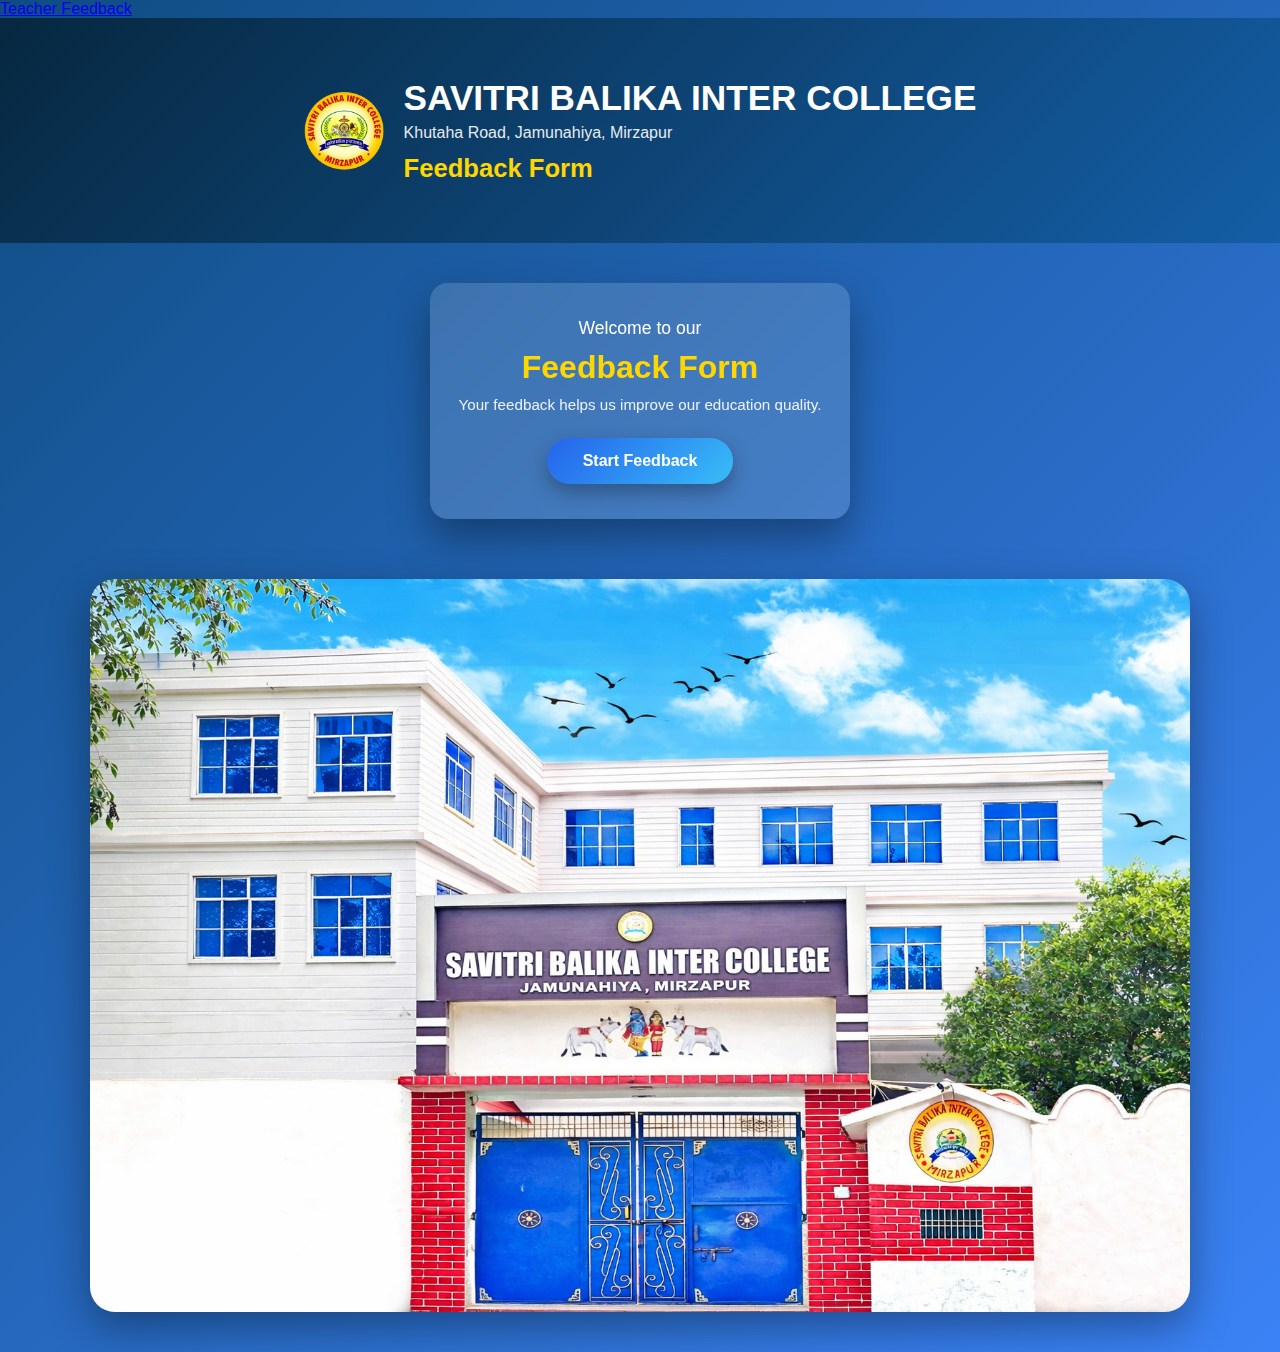
<file: index.html>
<!DOCTYPE html>
<html lang="en">
<head>
  <meta charset="UTF-8" />
  <meta name="viewport" content="width=device-width, initial-scale=1.0" />
  <title>School Feedback</title>
  
  <a href="./teacher-feedback/feedback.html">Teacher Feedback</a>
<link rel="stylesheet" href="style.css" />
</head>
<body>

  <!-- Header Section -->
  <header class="header">
  <div class="header-content">
    <img src="images/school-logo.png" alt="School Logo" class="logo" />

    <div class="header-text">
      <h1>SAVITRI BALIKA INTER COLLEGE</h1>
      <p>Khutaha Road, Jamunahiya, Mirzapur</p>
      <h2>Feedback Form</h2>
    </div>
  </div>
</header>

  <!-- Feedback Section -->
  <section class="feedback-section">
    <div class="feedback-card">
      <h3>Welcome to our</h3>
      <h1>Feedback Form</h1>
      <p>Your feedback helps us improve our education quality.</p>

      <a href="feedback.html">
  <button class="feedback-btn">Start Feedback</button>
</a>

    </div>
  </section>
  <!-- Building Image Section -->
  <section class="building-section">
    <img src="images/school-building.jpg" alt="School Building" />
  </section>


</body>
</html>
</file>
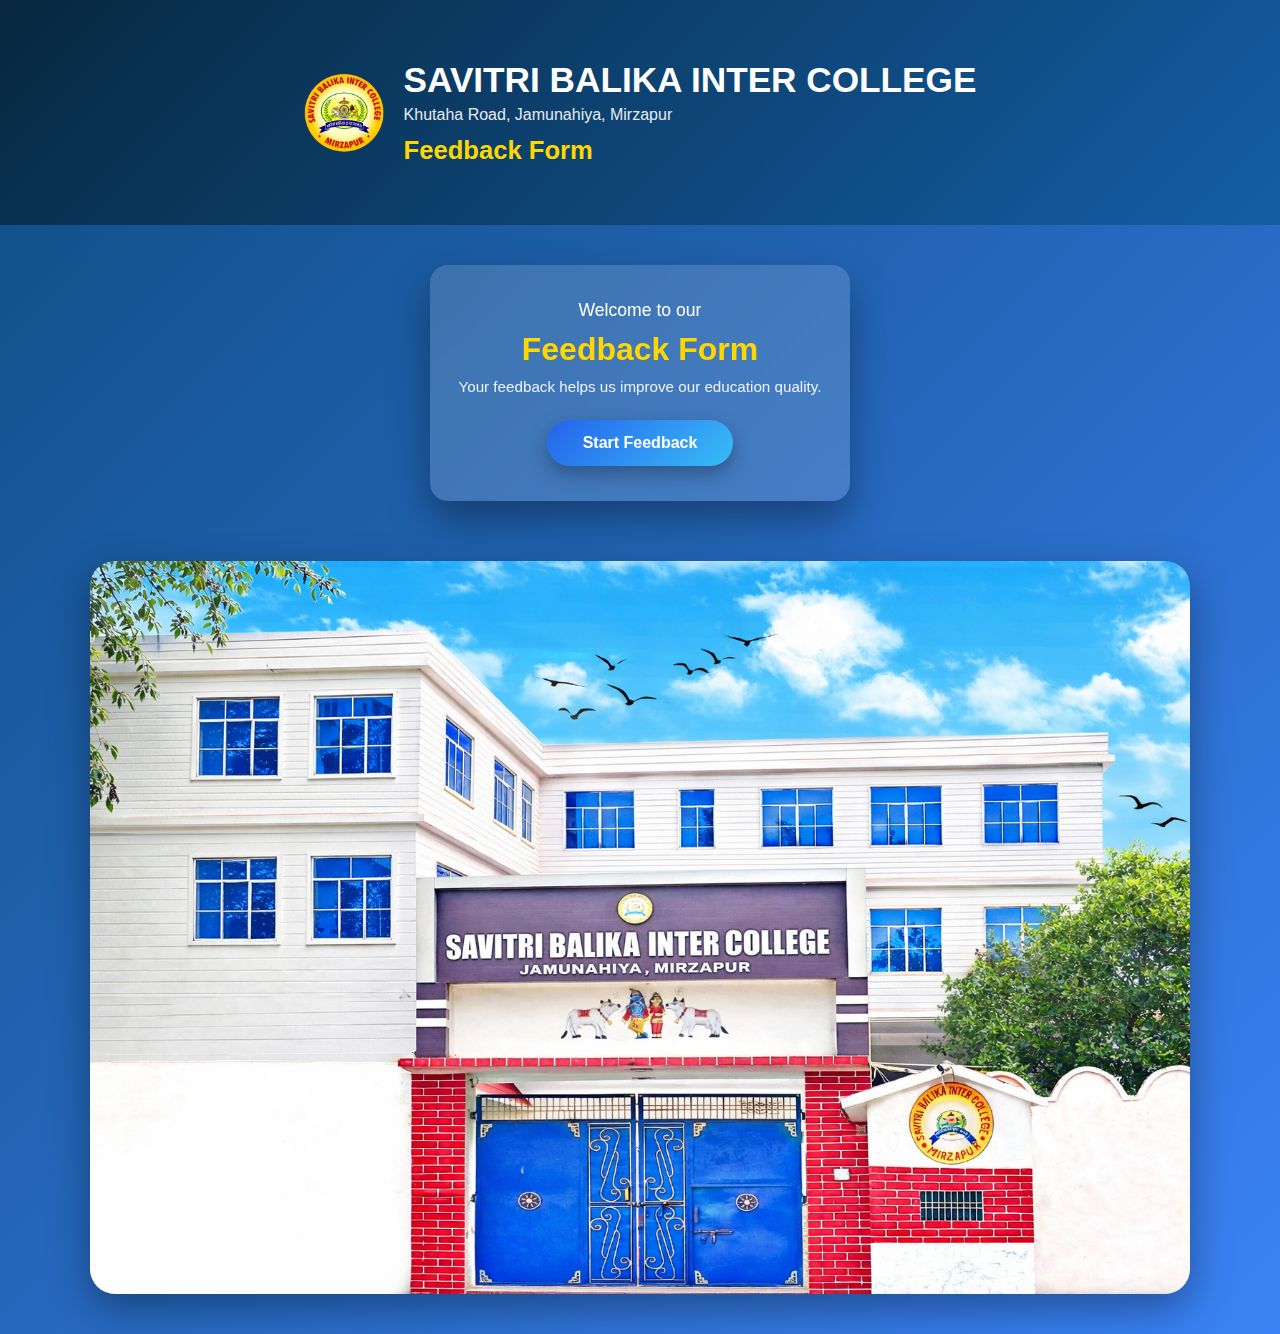
<file: teacher-feedback/index.html>
<!DOCTYPE html>
<html lang="en">
<head>
  <meta charset="UTF-8" />
  <meta name="viewport" content="width=device-width, initial-scale=1.0" />
  <title>School Feedback</title>
  <link rel="stylesheet" href="style.css" />
</head>
<body>

  <!-- Header Section -->
  <header class="header">
  <div class="header-content">
    <img src="images/school-logo.png" alt="School Logo" class="logo" />

    <div class="header-text">
      <h1>SAVITRI BALIKA INTER COLLEGE</h1>
      <p>Khutaha Road, Jamunahiya, Mirzapur</p>
      <h2>Feedback Form</h2>
    </div>
  </div>
</header>

  <!-- Feedback Section -->
  <section class="feedback-section">
    <div class="feedback-card">
      <h3>Welcome to our</h3>
      <h1>Feedback Form</h1>
      <p>Your feedback helps us improve our education quality.</p>

      <a href="feedback.html">
  <button class="feedback-btn">Start Feedback</button>
</a>

    </div>
  </section>
  <!-- Building Image Section -->
  <section class="building-section">
    <img src="images/school-building.jpg" alt="School Building" />
  </section>


</body>
</html>
</file>
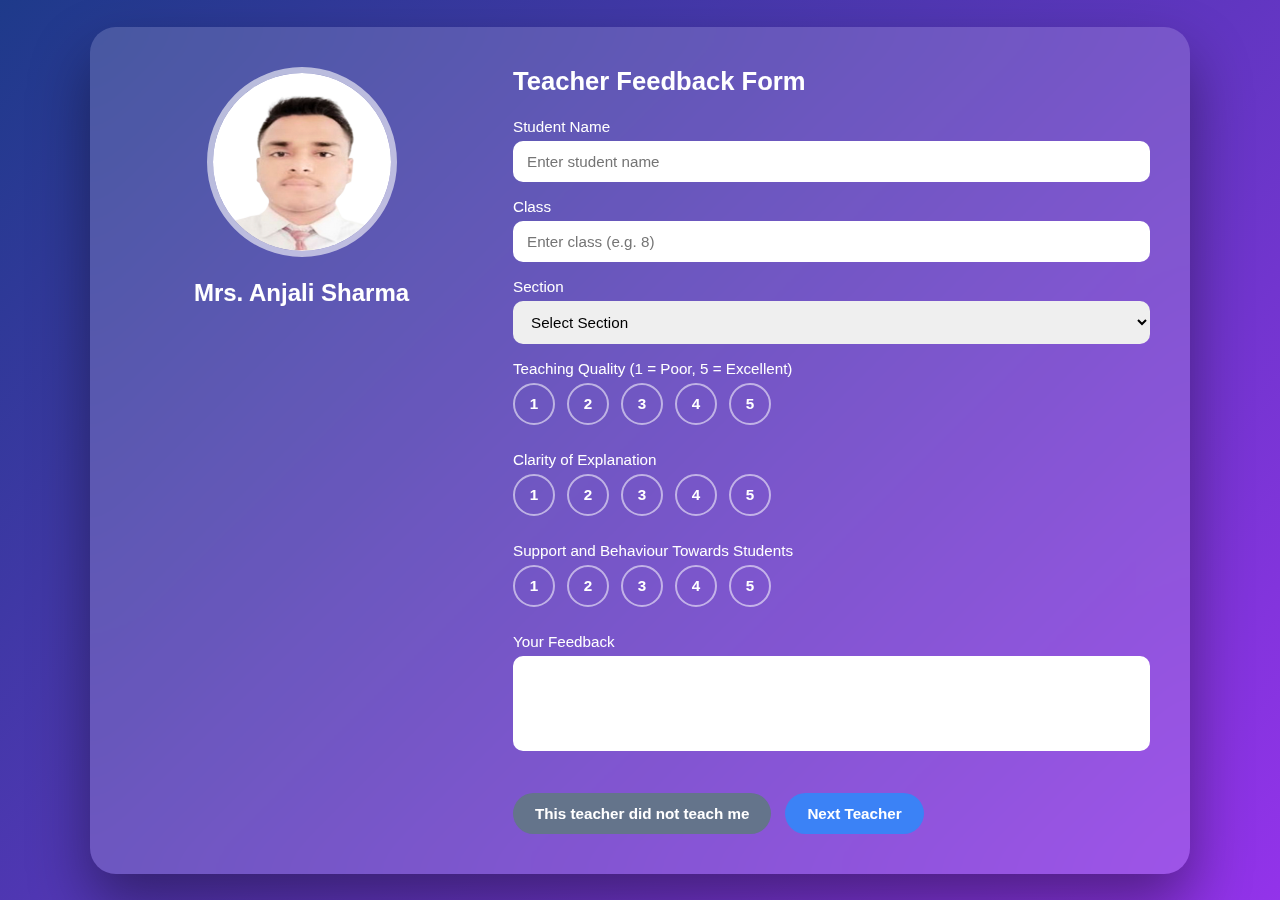
<file: teacher-feedback/feedback.html>
<!DOCTYPE html>
<html lang="en">
<head>
  <meta charset="UTF-8" />
  <meta name="viewport" content="width=device-width, initial-scale=1.0"/>
  <title>Teacher Feedback</title>
  <link rel="stylesheet" href="feedback.css"/>
</head>
<body>

<div class="container">

  <div class="glass-card">

    <!-- LEFT : Teacher Profile -->
    <div class="teacher-profile">
      <img id="teacherPhoto" src="" alt="Teacher Photo"/>
      <h2 id="teacherName">Teacher Name</h2>
    </div>

    <!-- RIGHT : Feedback Form -->
    <form id="feedbackForm" class="form-area">

      <h2 class="form-title">Teacher Feedback Form</h2>

      <!-- Student Name -->
      <label for="studentName">Student Name</label>
      <input 
        type="text" 
        id="studentName" 
        name="studentName" 
        placeholder="Enter student name" 
        required 
      />

      <!-- Class & Section -->
<label for="studentClass">Class</label>
<input
  type="text"
  id="studentClass"
  name="studentClass"
  placeholder="Enter class (e.g. 8)"
  required
/>

<label for="studentSection">Section</label>
<select
  id="studentSection"
  name="studentSection"
  required
>
  <option value="">Select Section</option>
  <option value="A">A</option>
  <option value="B">B</option>
  <option value="C">C</option>
</select>


      <!-- Teaching Quality Rating -->
      <label>Teaching Quality (1 = Poor, 5 = Excellent)</label>
      <div class="number-rating">
        <label><input type="radio" name="rating" value="1" required /><span>1</span></label>
        <label><input type="radio" name="rating" value="2" /><span>2</span></label>
        <label><input type="radio" name="rating" value="3" /><span>3</span></label>
        <label><input type="radio" name="rating" value="4" /><span>4</span></label>
        <label><input type="radio" name="rating" value="5" /><span>5</span></label>
      </div>

    <label>Clarity of Explanation</label>
<div class="number-rating">
  <label><input type="radio" name="clarity" value="1" required /><span>1</span></label>
  <label><input type="radio" name="clarity" value="2" /><span>2</span></label>
  <label><input type="radio" name="clarity" value="3" /><span>3</span></label>
  <label><input type="radio" name="clarity" value="4" /><span>4</span></label>
  <label><input type="radio" name="clarity" value="5" /><span>5</span></label>
</div>

<label>Support and Behaviour Towards Students</label>
<div class="number-rating">
  <label><input type="radio" name="behaviour" value="1" required /><span>1</span></label>
  <label><input type="radio" name="behaviour" value="2" /><span>2</span></label>
  <label><input type="radio" name="behaviour" value="3" /><span>3</span></label>
  <label><input type="radio" name="behaviour" value="4" /><span>4</span></label>
  <label><input type="radio" name="behaviour" value="5" /><span>5</span></label>
</div>


      <!-- Comments -->
      <label for="comments">Your Feedback</label>
      <textarea 
        id="comments" 
        name="comments" 
        placeholder="Write your feedback here..."
        rows="4">
      </textarea>

      <!-- Buttons -->
      <div class="btn-group">
        <button type="button" class="secondary" id="skipTeacherBtn">
  This teacher did not teach me
</button>


        <button type="button" id="nextBtn">
          Next Teacher
        </button>

        <button type="submit" id="submitBtn" style="display:none;">
          Submit Feedback
        </button>
      </div>

    </form>

  </div>
</div>

<script src="feedback.js"></script>
</body>
</html>
</file>
<file: style.css>
* {
  margin: 0;
  padding: 0;
  box-sizing: border-box;
  font-family: "Poppins", sans-serif;
}

body {
  background: linear-gradient(135deg, #0f4c81, #3b82f6);
  min-height: 100vh;
}

/* ===== HEADER ===== */
.header {
  background: linear-gradient(
      rgba(0, 0, 0, 0.35),
      rgba(0, 0, 0, 0.35)
    ),
    linear-gradient(135deg, #0a3d62, #1e90ff);
  color: white;
  text-align: center;
  padding: 60px 20px;
}

.header h1 {
  font-size: 2.2rem;
  font-weight: 700;
}

.header p {
  margin-top: 8px;
  font-size: 1rem;
  opacity: 0.9;
}

.header h2 {
  margin-top: 15px;
  font-size: 1.6rem;
  color: #ffd700;
}

/* ===== FEEDBACK SECTION ===== */
.feedback-section {
  display: flex;
  justify-content: center;
  align-items: center;
  padding: 50px 20px;
}

.feedback-card {
  width: 100%;
  max-width: 420px;
  padding: 40px 25px;
  text-align: center;
  border-radius: 18px;

  background: rgba(255, 255, 255, 0.15);
  backdrop-filter: blur(15px);
  -webkit-backdrop-filter: blur(15px);

  box-shadow: 0 20px 40px rgba(0, 0, 0, 0.3);
  color: white;
}

.feedback-card h3 {
  font-weight: 400;
  font-size: 1.1rem;
}

.feedback-card h1 {
  margin: 10px 0;
  font-size: 2rem;
  color: #ffd700;
}

.feedback-card p {
  font-size: 0.95rem;
  opacity: 0.9;
  margin-bottom: 30px;
}

/* ===== BUTTON ===== */
.feedback-btn {
  padding: 14px 35px;
  font-size: 1rem;
  font-weight: 600;
  border: none;
  border-radius: 30px;
  cursor: pointer;
  color: white;

  background: linear-gradient(135deg, #2563eb, #38bdf8);
  box-shadow: 0 8px 20px rgba(0, 0, 0, 0.3);
  transition: 0.3s ease;
}

.feedback-btn:hover {
  transform: translateY(-3px);
  box-shadow: 0 12px 25px rgba(0, 0, 0, 0.4);
}

/* ===== RESPONSIVE ===== */
@media (max-width: 480px) {
  .header h1 {
    font-size: 1.6rem;
  }

  .header h2 {
    font-size: 1.3rem;
  }

  .feedback-card h1 {
    font-size: 1.6rem;
  }
}

* {
  margin: 0;
  padding: 0;
  box-sizing: border-box;
  font-family: "Poppins", sans-serif;
}

body {
  background: linear-gradient(135deg, #0f4c81, #3b82f6);
}

/* ===== HEADER ===== */
.header {
  text-align: center;
  color: white;
  padding: 60px 20px;
  background: linear-gradient(
    rgba(0, 0, 0, 0.35),
    rgba(0, 0, 0, 0.35)
  ), linear-gradient(135deg, #0a3d62, #1e90ff);
}

.header h1 {
  font-size: 2.2rem;
  font-weight: 700;
}

.header p {
  margin-top: 6px;
  font-size: 1rem;
}

.header h2 {
  margin-top: 12px;
  font-size: 1.6rem;
  color: #ffd700;
}

/* ===== FEEDBACK CARD ===== */
.feedback-section {
  display: flex;
  justify-content: center;
  padding: 40px 20px;
}

.feedback-card {
  max-width: 420px;
  width: 100%;
  padding: 35px 25px;
  text-align: center;
  border-radius: 18px;
  background: rgba(255, 255, 255, 0.15);
  backdrop-filter: blur(14px);
  color: white;
  box-shadow: 0 20px 40px rgba(0, 0, 0, 0.35);
}

.feedback-card h3 {
  font-weight: 400;
}

.feedback-card h1 {
  margin: 10px 0;
  color: #ffd700;
}

.feedback-card p {
  font-size: 0.95rem;
  margin-bottom: 25px;
}

/* ===== BUTTON ===== */
.feedback-btn {
  padding: 14px 36px;
  border-radius: 30px;
  border: none;
  font-size: 1rem;
  font-weight: 600;
  cursor: pointer;
  color: white;
  background: linear-gradient(135deg, #2563eb, #38bdf8);
  transition: 0.3s ease;
}

.feedback-btn:hover {
  transform: translateY(-3px);
}

/* ===== BUILDING IMAGE ===== */
.building-section {
  margin-top: 20px;
  padding: 0 15px 40px;
}

.building-section img {
  width: 100%;
  max-width: 1100px;
  margin: auto;
  display: block;
  border-radius: 25px;
  box-shadow: 0 15px 40px rgba(0, 0, 0, 0.35);
}

/* ===== RESPONSIVE ===== */
@media (max-width: 480px) {
  .header h1 {
    font-size: 1.6rem;
  }

  .feedback-card h1 {
    font-size: 1.5rem;
  }

  .building-section img {
    border-radius: 16px;
  }
}

/* ===== HEADER WITH LOGO ===== */
.header-content {
  max-width: 1100px;
  margin: auto;
  display: flex;
  align-items: center;
  justify-content: center;
  gap: 20px;
}

.logo {
  width: 80px;
  height: auto;
}

/* text alignment */
.header-text {
  text-align: left;
}

/* mobile responsive */
@media (max-width: 600px) {
  .header-content {
    flex-direction: column;
    text-align: center;
  }

  .header-text {
    text-align: center;
  }

  .logo {
    width: 70px;
  }
}
</file>
<file: teacher-feedback/style.css>
* {
  margin: 0;
  padding: 0;
  box-sizing: border-box;
  font-family: "Poppins", sans-serif;
}

body {
  background: linear-gradient(135deg, #0f4c81, #3b82f6);
  min-height: 100vh;
}

/* ===== HEADER ===== */
.header {
  background: linear-gradient(
      rgba(0, 0, 0, 0.35),
      rgba(0, 0, 0, 0.35)
    ),
    linear-gradient(135deg, #0a3d62, #1e90ff);
  color: white;
  text-align: center;
  padding: 60px 20px;
}

.header h1 {
  font-size: 2.2rem;
  font-weight: 700;
}

.header p {
  margin-top: 8px;
  font-size: 1rem;
  opacity: 0.9;
}

.header h2 {
  margin-top: 15px;
  font-size: 1.6rem;
  color: #ffd700;
}

/* ===== FEEDBACK SECTION ===== */
.feedback-section {
  display: flex;
  justify-content: center;
  align-items: center;
  padding: 50px 20px;
}

.feedback-card {
  width: 100%;
  max-width: 420px;
  padding: 40px 25px;
  text-align: center;
  border-radius: 18px;

  background: rgba(255, 255, 255, 0.15);
  backdrop-filter: blur(15px);
  -webkit-backdrop-filter: blur(15px);

  box-shadow: 0 20px 40px rgba(0, 0, 0, 0.3);
  color: white;
}

.feedback-card h3 {
  font-weight: 400;
  font-size: 1.1rem;
}

.feedback-card h1 {
  margin: 10px 0;
  font-size: 2rem;
  color: #ffd700;
}

.feedback-card p {
  font-size: 0.95rem;
  opacity: 0.9;
  margin-bottom: 30px;
}

/* ===== BUTTON ===== */
.feedback-btn {
  padding: 14px 35px;
  font-size: 1rem;
  font-weight: 600;
  border: none;
  border-radius: 30px;
  cursor: pointer;
  color: white;

  background: linear-gradient(135deg, #2563eb, #38bdf8);
  box-shadow: 0 8px 20px rgba(0, 0, 0, 0.3);
  transition: 0.3s ease;
}

.feedback-btn:hover {
  transform: translateY(-3px);
  box-shadow: 0 12px 25px rgba(0, 0, 0, 0.4);
}

/* ===== RESPONSIVE ===== */
@media (max-width: 480px) {
  .header h1 {
    font-size: 1.6rem;
  }

  .header h2 {
    font-size: 1.3rem;
  }

  .feedback-card h1 {
    font-size: 1.6rem;
  }
}

* {
  margin: 0;
  padding: 0;
  box-sizing: border-box;
  font-family: "Poppins", sans-serif;
}

body {
  background: linear-gradient(135deg, #0f4c81, #3b82f6);
}

/* ===== HEADER ===== */
.header {
  text-align: center;
  color: white;
  padding: 60px 20px;
  background: linear-gradient(
    rgba(0, 0, 0, 0.35),
    rgba(0, 0, 0, 0.35)
  ), linear-gradient(135deg, #0a3d62, #1e90ff);
}

.header h1 {
  font-size: 2.2rem;
  font-weight: 700;
}

.header p {
  margin-top: 6px;
  font-size: 1rem;
}

.header h2 {
  margin-top: 12px;
  font-size: 1.6rem;
  color: #ffd700;
}

/* ===== FEEDBACK CARD ===== */
.feedback-section {
  display: flex;
  justify-content: center;
  padding: 40px 20px;
}

.feedback-card {
  max-width: 420px;
  width: 100%;
  padding: 35px 25px;
  text-align: center;
  border-radius: 18px;
  background: rgba(255, 255, 255, 0.15);
  backdrop-filter: blur(14px);
  color: white;
  box-shadow: 0 20px 40px rgba(0, 0, 0, 0.35);
}

.feedback-card h3 {
  font-weight: 400;
}

.feedback-card h1 {
  margin: 10px 0;
  color: #ffd700;
}

.feedback-card p {
  font-size: 0.95rem;
  margin-bottom: 25px;
}

/* ===== BUTTON ===== */
.feedback-btn {
  padding: 14px 36px;
  border-radius: 30px;
  border: none;
  font-size: 1rem;
  font-weight: 600;
  cursor: pointer;
  color: white;
  background: linear-gradient(135deg, #2563eb, #38bdf8);
  transition: 0.3s ease;
}

.feedback-btn:hover {
  transform: translateY(-3px);
}

/* ===== BUILDING IMAGE ===== */
.building-section {
  margin-top: 20px;
  padding: 0 15px 40px;
}

.building-section img {
  width: 100%;
  max-width: 1100px;
  margin: auto;
  display: block;
  border-radius: 25px;
  box-shadow: 0 15px 40px rgba(0, 0, 0, 0.35);
}

/* ===== RESPONSIVE ===== */
@media (max-width: 480px) {
  .header h1 {
    font-size: 1.6rem;
  }

  .feedback-card h1 {
    font-size: 1.5rem;
  }

  .building-section img {
    border-radius: 16px;
  }
}

/* ===== HEADER WITH LOGO ===== */
.header-content {
  max-width: 1100px;
  margin: auto;
  display: flex;
  align-items: center;
  justify-content: center;
  gap: 20px;
}

.logo {
  width: 80px;
  height: auto;
}

/* text alignment */
.header-text {
  text-align: left;
}

/* mobile responsive */
@media (max-width: 600px) {
  .header-content {
    flex-direction: column;
    text-align: center;
  }

  .header-text {
    text-align: center;
  }

  .logo {
    width: 70px;
  }
}
</file>
<file: teacher-feedback/feedback.css>
/* ===== RESET ===== */
* {
  margin: 0;
  padding: 0;
  box-sizing: border-box;
  font-family: "Poppins", sans-serif;
}

/* ===== BODY BACKGROUND ===== */
body {
  min-height: 100vh;
  display: flex;
  justify-content: center;
  align-items: center;
  background: linear-gradient(135deg, #1e3a8a, #9333ea);
}

/* ===== CONTAINER ===== */
.container {
  width: 95%;
  max-width: 1100px;
}

/* ===== GLASS CARD ===== */
.glass-card {
  display: flex;
  gap: 40px;
  padding: 40px;
  border-radius: 26px;
  background: rgba(255, 255, 255, 0.16);
  backdrop-filter: blur(22px);
  box-shadow: 0 30px 60px rgba(0, 0, 0, 0.4);
  color: #ffffff;
}

/* ===== LEFT : TEACHER PROFILE ===== */
.teacher-profile {
  width: 35%;
  text-align: center;
}

.teacher-profile img {
  width: 190px;
  height: 190px;
  object-fit: cover;
  border-radius: 50%;
  border: 6px solid rgba(255, 255, 255, 0.6);
  margin-bottom: 18px;
}

.teacher-profile h2 {
  font-size: 1.5rem;
  font-weight: 600;
}

.teacher-profile p {
  font-size: 0.95rem;
  opacity: 0.85;
  margin-top: 4px;
}

/* ===== RIGHT : FORM ===== */
.form-area {
  width: 65%;
}

.form-title {
  margin-bottom: 22px;
  font-size: 1.6rem;
}

/* ===== INPUTS ===== */
.form-area label {
  display: block;
  margin-bottom: 6px;
  font-size: 0.95rem;
}

.form-area input[type="text"],
.form-area textarea {
  width: 100%;
  padding: 12px 14px;
  margin-bottom: 16px;
  border-radius: 10px;
  border: none;
  outline: none;
  font-size: 0.95rem;
}

.form-area textarea {
  resize: none;
  height: 95px;
}

/* ===== NUMBER RATING (1–5) ===== */
.number-rating {
  display: flex;
  gap: 12px;
  margin-bottom: 20px;
}

.number-rating input {
  display: none;
}

.number-rating span {
  width: 42px;
  height: 42px;
  border-radius: 50%;
  border: 2px solid rgba(255, 255, 255, 0.55);
  display: flex;
  align-items: center;
  justify-content: center;
  color: #ffffff;
  font-weight: 600;
  cursor: pointer;
  transition: all 0.25s ease;
}

.number-rating label:hover span {
  background: rgba(255, 255, 255, 0.18);
}

.number-rating input:checked + span {
  background: linear-gradient(135deg, #38bdf8, #2563eb);
  border-color: #38bdf8;
}

/* ===== BUTTON GROUP ===== */
.btn-group {
  display: flex;
  gap: 14px;
  margin-top: 22px;
}

button {
  padding: 12px 22px;
  border-radius: 22px;
  border: none;
  font-size: 0.95rem;
  font-weight: 600;
  cursor: pointer;
}

/* Disabled / Info */
.secondary {
  background: #64748b;
  color: white;
  cursor: not-allowed;
}

/* Next */
#nextBtn {
  background: #3b82f6;
  color: #ffffff;
}

/* Submit */
#submitBtn {
  background: linear-gradient(135deg, #22c55e, #16a34a);
  color: #ffffff;
}

/* ===== RESPONSIVE ===== */
@media (max-width: 900px) {
  .glass-card {
    flex-direction: column;
    padding: 30px 24px;
  }

  .teacher-profile,
  .form-area {
    width: 100%;
  }

  .teacher-profile {
    margin-bottom: 15px;
  }

  .form-area {
    text-align: left;
  }
}

@media (max-width: 600px) {
  .teacher-profile img {
    width: 160px;
    height: 160px;
  }

  .number-rating span {
    width: 38px;
    height: 38px;
  }

  .btn-group {
    flex-direction: column;
  }

  button {
    width: 100%;
  }
}

.form-area select {
  width: 100%;
  padding: 12px 14px;
  margin-bottom: 16px;
  border-radius: 10px;
  border: none;
  outline: none;
  font-size: 0.95rem;
}
</file>
